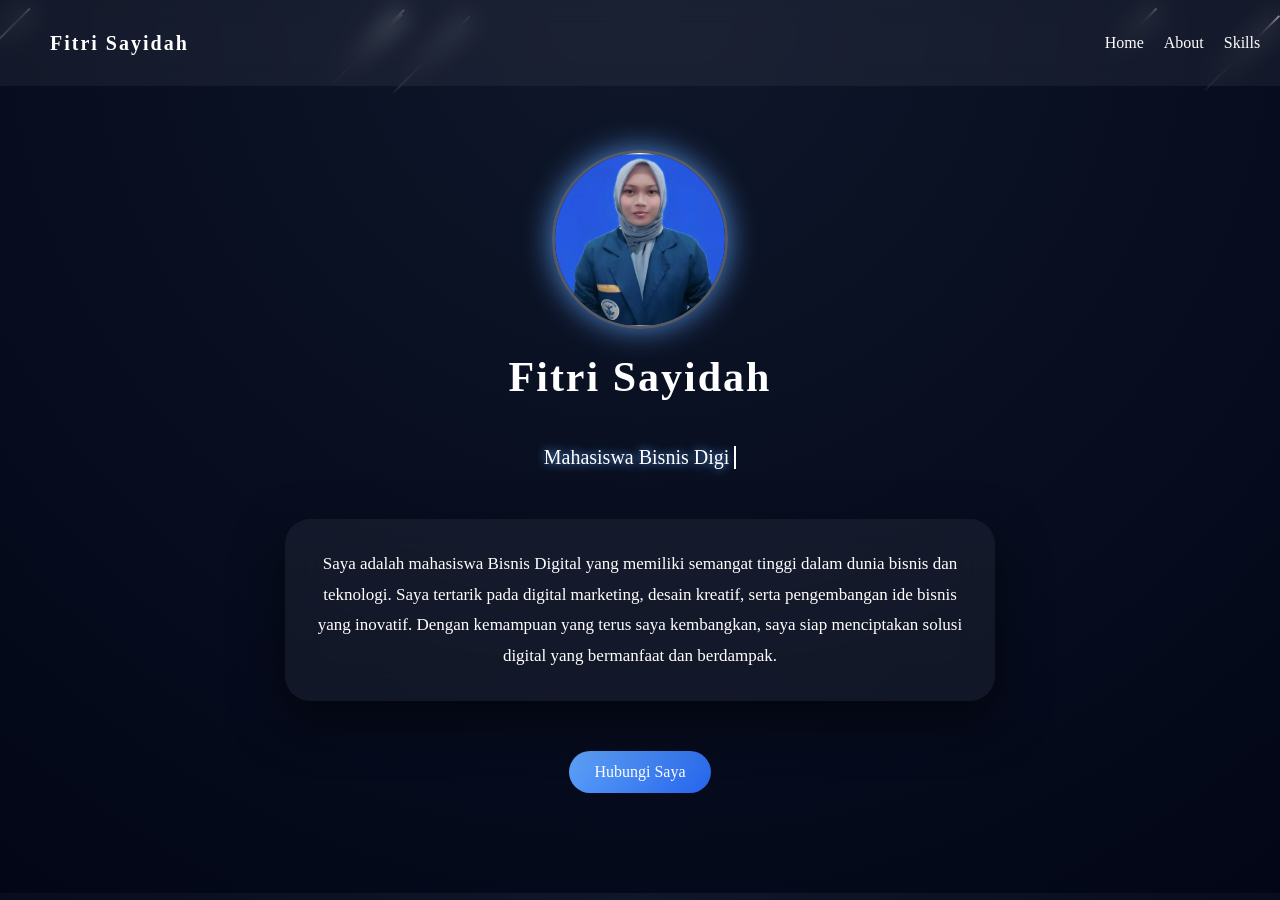
<file: index.html>
<!DOCTYPE html> <html lang="id"> <head> <meta charset="UTF-8"> <title>Home - Fitri</title> <link rel="stylesheet" href="style.css"> <style> body { font-family: "Times New Roman", serif; background: radial-gradient(circle at top, #0f172a, #020617); overflow-x: hidden; color: white; } /* NAVBAR APPLE STYLE */ nav { position: fixed; width: 100%; top: 0; left: 0; padding: 15px 50px; display: flex; justify-content: space-between; align-items: center; background: rgba(255,255,255,0.05); backdrop-filter: blur(12px); z-index: 999; } nav h2 { font-size: 20px; letter-spacing: 2px; } nav ul { display: flex; gap: 20px; list-style: none; } nav a { color: white; text-decoration: none; transition: 0.3s; } nav a:hover { color: #60a5fa; } /* BINTANG */ .stars { position: fixed; width: 100%; height: 100%; pointer-events: none; } .star { position: absolute; width: 2px; height: 100px; background: linear-gradient(white, transparent); transform: rotate(45deg); animation: fall linear infinite; } @keyframes fall { 0% { transform: translateY(-100px) translateX(0) rotate(45deg); opacity:1;} 100% { transform: translateY(900px) translateX(300px) rotate(45deg); opacity:0;} } /* HERO */ .hero { text-align: center; padding-top: 150px; } .hero img { width: 170px; border-radius: 50%; border: 3px solid rgba(255,255,255,0.3); box-shadow: 0 0 30px rgba(96,165,250,0.8); transition: 0.4s; } .hero img:hover { transform: scale(1.05); } .hero h1 { margin-top: 20px; font-size: 42px; letter-spacing: 2px; } /* TEXT KETIK */ #typing { font-size: 20px; margin-top: 10px; border-right: 2px solid white; display: inline-block; padding-right: 5px; animation: blink 0.7s infinite; text-shadow: 0 0 10px #60a5fa; } @keyframes blink { 50% { border-color: transparent; } } /* DESKRIPSI GLASS */ .desc { max-width: 650px; margin: 30px auto; font-size: 17px; line-height: 1.8; background: rgba(255,255,255,0.05); padding: 30px; border-radius: 25px; backdrop-filter: blur(20px); box-shadow: 0 20px 50px rgba(0,0,0,0.5); transition: 0.4s; } .desc:hover { transform: translateY(-5px); } /* BUTTON */ .btn { display: inline-block; margin-top: 20px; padding: 12px 25px; border-radius: 30px; background: linear-gradient(135deg, #60a5fa, #2563eb); color: white; text-decoration: none; transition: 0.3s; } .btn:hover { transform: scale(1.1); } /* ANIMASI MASUK */ .fade-in { animation: fade 1.2s ease-in; } @keyframes fade { from { opacity:0; transform:translateY(40px);} to { opacity:1; transform:translateY(0);} } </style> </head> <body class="fade-in"> <!-- BINTANG --> <div class="stars" id="stars"></div> <nav> <h2>Fitri Sayidah</h2> <ul> <li><a href="index.html">Home</a></li> <li><a href="about.html">About</a></li> <li><a href="skills.html">Skills</a></li> <li><a href="contact.html">Contact</a></li> </ul> </nav> <section class="hero"> <img src="foto1.jpeg"> <h1>Fitri Sayidah</h1> <!-- TEXT KETIK --> <p id="typing"></p> <div class="desc"> Saya adalah mahasiswa Bisnis Digital yang memiliki semangat tinggi dalam dunia bisnis dan teknologi. Saya tertarik pada digital marketing, desain kreatif, serta pengembangan ide bisnis yang inovatif. Dengan kemampuan yang terus saya kembangkan, saya siap menciptakan solusi digital yang bermanfaat dan berdampak. </div> <a href="contact.html" class="btn">Hubungi Saya</a> </section> <!-- SCRIPT BINTANG --> <script> const starsContainer = document.getElementById("stars"); function createStar() { const star = document.createElement("div"); star.classList.add("star"); star.style.left = Math.random() * window.innerWidth + "px"; star.style.animationDuration = (Math.random() * 3 + 2) + "s"; star.style.height = (Math.random() * 80 + 50) + "px"; starsContainer.appendChild(star); setTimeout(() => { star.remove(); }, 5000); } setInterval(createStar, 200); </script> <!-- SCRIPT TYPING --> <script> const texts = [ "Mahasiswa Bisnis Digital 💻", "Kreatif & Inovatif 🎨", "Public Speaker 🎤", "Siap Berkarya 🚀" ]; let count = 0; let index = 0; let currentText = ""; let letter = ""; function type() { if (count === texts.length) { count = 0; } currentText = texts[count]; letter = currentText.slice(0, ++index); document.getElementById("typing").textContent = letter; if (letter.length === currentText.length) { setTimeout(() => { index = 0; count++; setTimeout(type, 300); }, 1500); } else { setTimeout(type, 60); } } type(); </script> </body> </html>
</file>
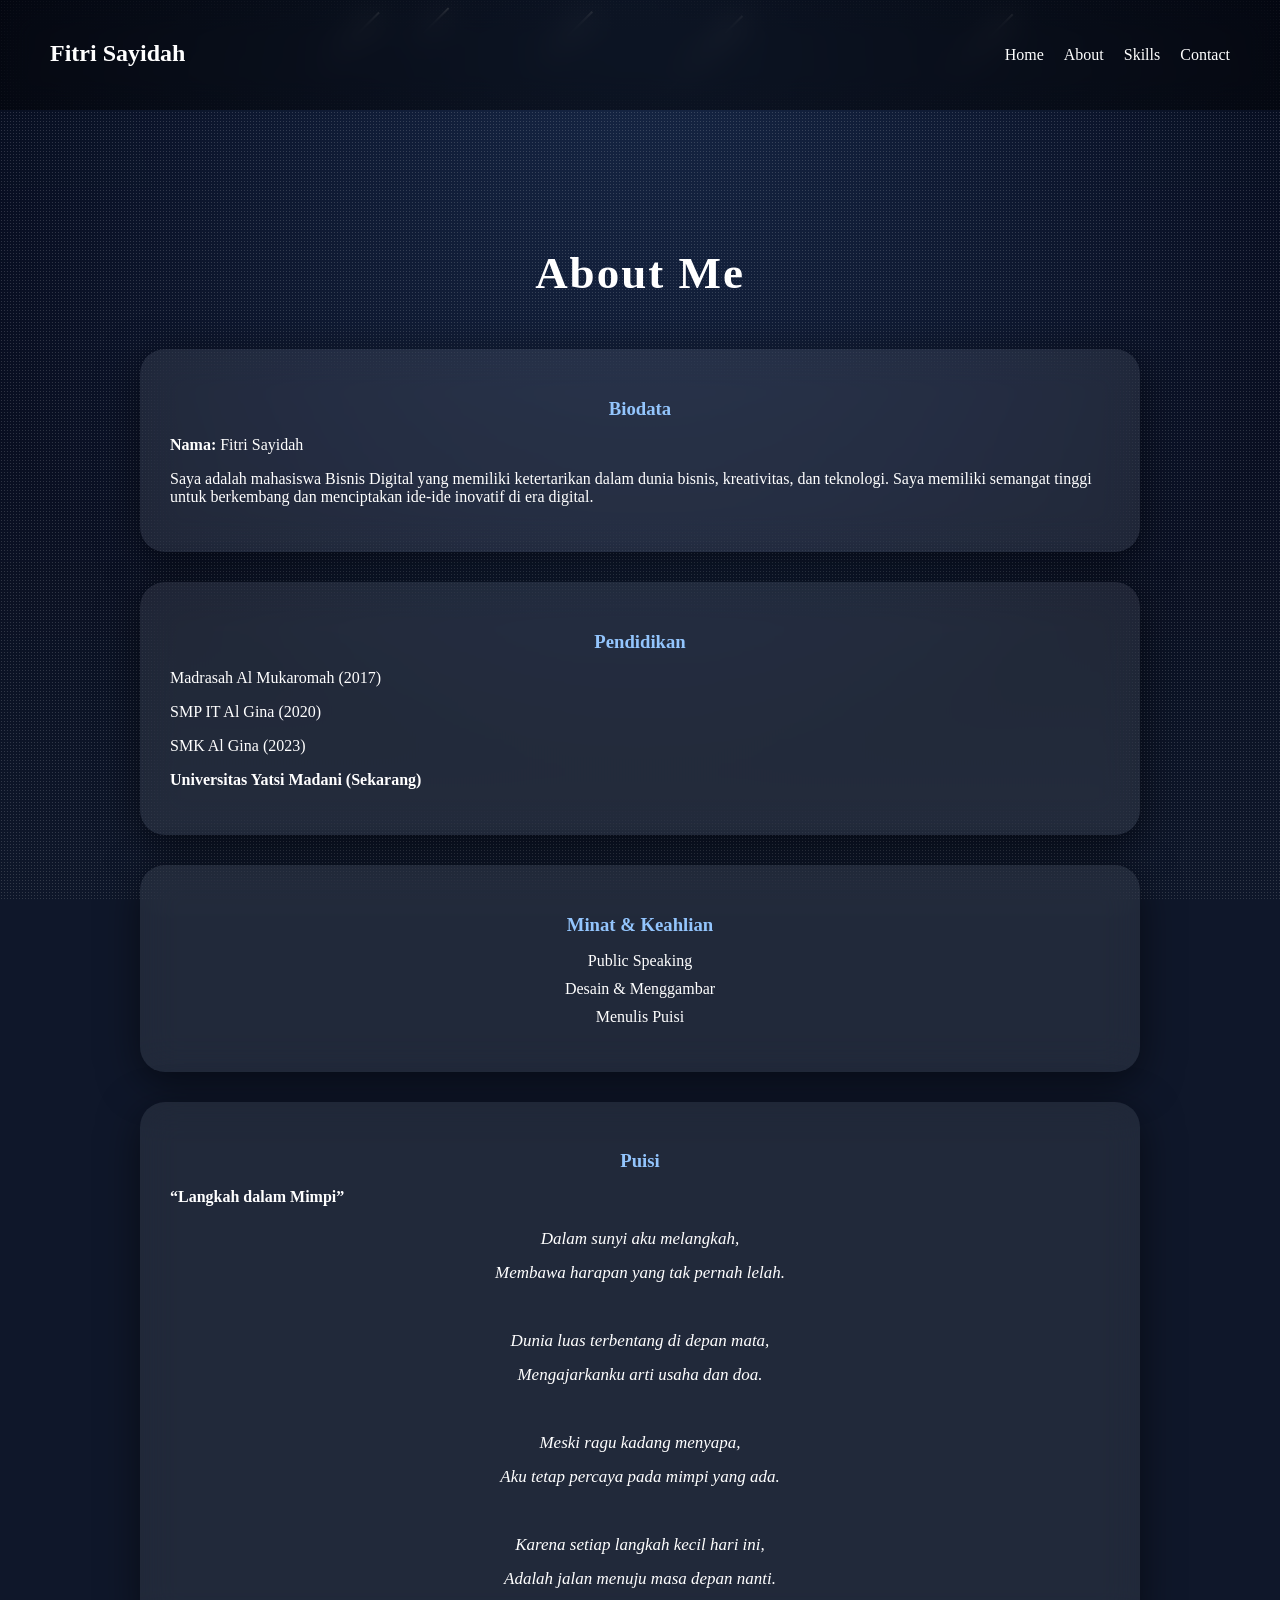
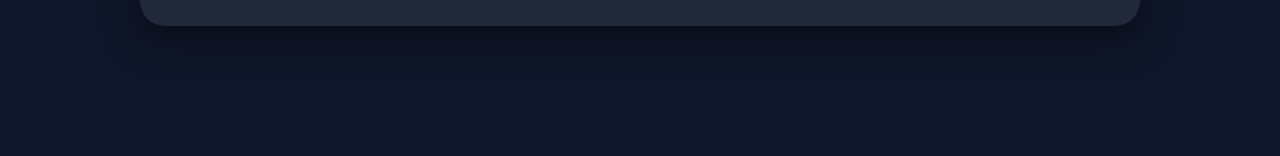
<file: about.html>
<!DOCTYPE html>
<html lang="id">
<head>
<meta charset="UTF-8">
<title>About</title>

<link rel="stylesheet" href="style.css">

<!-- AOS ANIMATION -->
<link href="https://unpkg.com/aos@2.3.1/dist/aos.css" rel="stylesheet">

<style>
body {
  font-family: "Times New Roman", serif;
  color: white;
  margin: 0;
  overflow-x: hidden;
}

/* BACKGROUND LANGIT MALAM + AWAN */
.parallax {
  background: 
    linear-gradient(to bottom, rgba(2,6,23,0.9), rgba(15,23,42,0.95)),
    url('https://images.unsplash.com/photo-1534081333815-ae5019106622');
  
  min-height: 100vh;
  background-attachment: fixed;
  background-size: cover;
  background-position: center;
  position: fixed;
  width: 100%;
  z-index: -1;
}

/* BINTANG HALUS */
.parallax::after {
  content: "";
  position: absolute;
  width: 100%;
  height: 100%;
  background: radial-gradient(white 1px, transparent 1px);
  background-size: 3px 3px;
  opacity: 0.15;
}

/* CAHAYA LANGIT */
.parallax::before {
  content: "";
  position: absolute;
  width: 100%;
  height: 100%;
  background: radial-gradient(circle at top, rgba(96,165,250,0.2), transparent 70%);
}

/* ⭐ CONTAINER BINTANG JATUH */
.stars {
  position: fixed;
  width: 100%;
  height: 100%;
  top: 0;
  left: 0;
  pointer-events: none;
  z-index: 0;
}

/* ⭐ BINTANG JATUH */
.star {
  position: absolute;
  width: 2px;
  height: 100px;
  background: linear-gradient(white, transparent);
  opacity: 0.9;
  transform: rotate(45deg);
  animation: fall linear infinite;
}

/* ANIMASI BINTANG */
@keyframes fall {
  0% {
    transform: translateY(-100px) translateX(0) rotate(45deg);
    opacity: 1;
  }
  100% {
    transform: translateY(900px) translateX(300px) rotate(45deg);
    opacity: 0;
  }
}

/* CONTAINER */
section {
  padding: 100px 20px;
  max-width: 1000px;
  margin: auto;
  position: relative;
  z-index: 2;
}

/* JUDUL */
h1 {
  text-align: center;
  font-size: 45px;
  margin-bottom: 50px;
  letter-spacing: 2px;
}

/* CARD GLASS */
.box {
  background: rgba(255,255,255,0.08);
  backdrop-filter: blur(18px);
  padding: 30px;
  border-radius: 25px;
  margin-bottom: 30px;
  box-shadow: 0 10px 40px rgba(0,0,0,0.5);
  transition: 0.4s;
}

/* HOVER */
.box:hover {
  transform: scale(1.04);
}

/* SUB */
h3 {
  text-align: center;
  margin-bottom: 15px;
  color: #93c5fd;
}

/* LIST */
ul {
  list-style: none;
  padding: 0;
  text-align: center;
}

ul li {
  margin: 10px 0;
}

/* PUISI */
.puisi {
  text-align: center;
  font-style: italic;
  line-height: 2;
  font-size: 17px;
}

/* NAV */
nav {
  display: flex;
  justify-content: space-between;
  padding: 20px 50px;
  background: rgba(0,0,0,0.5);
  backdrop-filter: blur(15px);
  position: relative;
  z-index: 2;
}

nav ul {
  display: flex;
  gap: 20px;
}

nav a {
  color: white;
  text-decoration: none;
  transition: 0.3s;
}

nav a:hover {
  color: #60a5fa;
}
</style>

</head>

<body>

<!-- BACKGROUND -->
<div class="parallax"></div>

<!-- ⭐ BINTANG JATUH -->
<div class="stars" id="stars"></div>

<!-- NAV -->
<nav>
  <h2>Fitri Sayidah</h2>
  <ul>
    <li><a href="index.html">Home</a></li>
    <li><a href="about.html">About</a></li>
    <li><a href="skills.html">Skills</a></li>
    <li><a href="contact.html">Contact</a></li>
  </ul>
</nav>

<section>

<h1 data-aos="fade-down">About Me</h1>

<div class="box" data-aos="fade-right">
  <h3>Biodata</h3>
  <p><b>Nama:</b> Fitri Sayidah</p>
  <p>
    Saya adalah mahasiswa Bisnis Digital yang memiliki ketertarikan dalam dunia bisnis, kreativitas, dan teknologi.
    Saya memiliki semangat tinggi untuk berkembang dan menciptakan ide-ide inovatif di era digital.
  </p>
</div>

<div class="box" data-aos="fade-left">
  <h3>Pendidikan</h3>
  <p>Madrasah Al Mukaromah (2017)</p>
  <p>SMP IT Al Gina (2020)</p>
  <p>SMK Al Gina (2023)</p>
  <p><b>Universitas Yatsi Madani (Sekarang)</b></p>
</div>

<div class="box" data-aos="fade-right">
  <h3>Minat & Keahlian</h3>
  <ul>
    <li>Public Speaking</li>
    <li> Desain & Menggambar</li>
    <li> Menulis Puisi</li>
  </ul>
</div>

<div class="box" data-aos="zoom-in">
  <h3>Puisi</h3>
  <p><b>“Langkah dalam Mimpi”</b></p>

  <div class="puisi">
    Dalam sunyi aku melangkah,<br>
    Membawa harapan yang tak pernah lelah.<br><br>

    Dunia luas terbentang di depan mata,<br>
    Mengajarkanku arti usaha dan doa.<br><br>

    Meski ragu kadang menyapa,<br>
    Aku tetap percaya pada mimpi yang ada.<br><br>

    Karena setiap langkah kecil hari ini,<br>
    Adalah jalan menuju masa depan nanti.
  </div>
</div>

</section>

<!-- AOS SCRIPT -->
<script src="https://unpkg.com/aos@2.3.1/dist/aos.js"></script>
<script>
AOS.init({
  duration: 1000,
  once: true
});

/* ⭐ SCRIPT BINTANG JATUH */
const starsContainer = document.getElementById("stars");

function createStar() {
  const star = document.createElement("div");
  star.classList.add("star");

  star.style.left = Math.random() * window.innerWidth + "px";
  star.style.animationDuration = (Math.random() * 3 + 2) + "s";
  star.style.height = (Math.random() * 80 + 50) + "px";

  starsContainer.appendChild(star);

  setTimeout(() => {
    star.remove();
  }, 5000);
}

setInterval(createStar, 300);
</script>

</body>
</html>
</file>
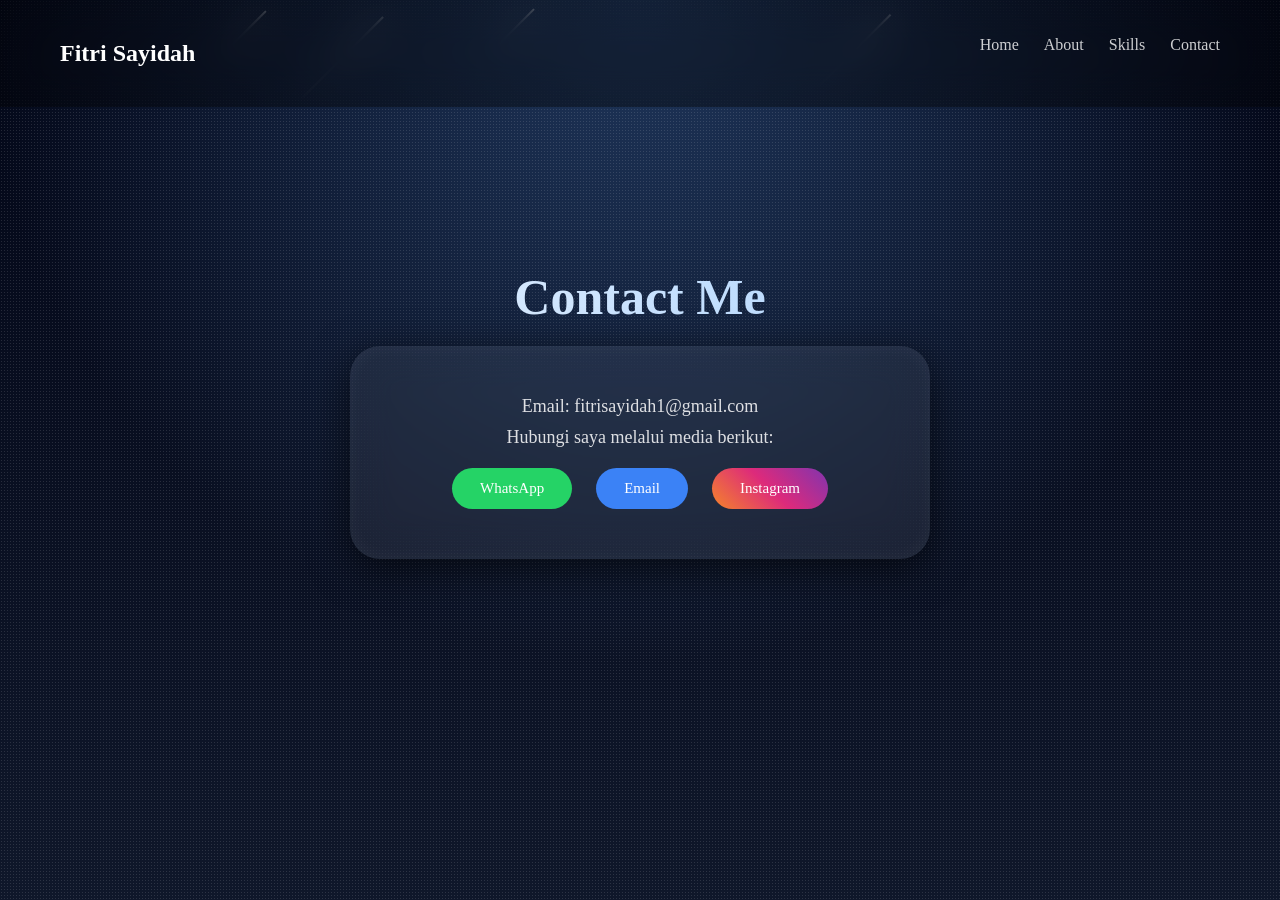
<file: contact.html>
<!DOCTYPE html>
<html lang="id">
<head>
<meta charset="UTF-8">
<title>Contact</title>
<link rel="stylesheet" href="style.css">

<style>
body {
  font-family: "Times New Roman", serif;
  margin: 0;
  color: white;
  overflow-x: hidden;
}

/* BACKGROUND APPLE STYLE */
.bg {
  position: fixed;
  width: 100%;
  height: 100%;
  background: 
    radial-gradient(circle at top, rgba(96,165,250,0.3), transparent 60%),
    linear-gradient(to bottom, #020617, #0f172a);
  z-index: -2;
}

/* BINTANG HALUS */
.bg::after {
  content: "";
  position: absolute;
  width: 100%;
  height: 100%;
  background: radial-gradient(white 1px, transparent 1px);
  background-size: 3px 3px;
  opacity: 0.12;
}

/* ⭐ BINTANG JATUH */
.stars {
  position: fixed;
  width: 100%;
  height: 100%;
  pointer-events: none;
  z-index: -1;
}

.star {
  position: absolute;
  width: 2px;
  height: 100px;
  background: linear-gradient(white, transparent);
  transform: rotate(45deg);
  animation: fall linear infinite;
}

@keyframes fall {
  0% {
    transform: translateY(-100px) translateX(0) rotate(45deg);
    opacity: 1;
  }
  100% {
    transform: translateY(900px) translateX(300px) rotate(45deg);
    opacity: 0;
  }
}

/* NAV */
nav {
  display: flex;
  justify-content: space-between;
  padding: 20px 60px;
  background: rgba(0,0,0,0.4);
  backdrop-filter: blur(20px);
}

nav ul {
  display: flex;
  gap: 25px;
}

nav a {
  color: white;
  text-decoration: none;
  opacity: 0.8;
}

nav a:hover {
  color: #60a5fa;
  opacity: 1;
}

/* SECTION */
section {
  padding: 120px 20px;
  text-align: center;
}

/* JUDUL APPLE STYLE */
h1 {
  font-size: 50px;
  margin-bottom: 20px;
  background: linear-gradient(to right, #ffffff, #93c5fd);
  -webkit-background-clip: text;
  -webkit-text-fill-color: transparent;
}

/* BOX */
.contact-box {
  background: rgba(255,255,255,0.06);
  backdrop-filter: blur(20px);
  padding: 40px;
  border-radius: 30px;
  max-width: 500px;
  margin: auto;
  box-shadow: 
    0 10px 40px rgba(0,0,0,0.6),
    inset 0 0 20px rgba(255,255,255,0.05);
  transition: 0.4s;
}

/* GLOW EFFECT */
.contact-box:hover {
  box-shadow: 
    0 20px 60px rgba(0,0,0,0.8),
    0 0 30px rgba(96,165,250,0.4);
}

/* TEXT */
.contact-box p {
  margin: 10px 0;
  font-size: 18px;
  opacity: 0.85;
}

/* BUTTON */
.btn {
  display: inline-block;
  margin: 10px;
  padding: 12px 28px;
  border-radius: 30px;
  text-decoration: none;
  color: white;
  transition: 0.3s;
  font-size: 15px;
}

/* WA */
.wa {
  background: #25D366;
}

/* IG */
.ig {
  background: linear-gradient(45deg, #f58529, #dd2a7b, #8134af);
}

/* EMAIL */
.email {
  background: #3b82f6;
}

/* HOVER GLOW */
.btn:hover {
  transform: translateY(-5px) scale(1.05);
  box-shadow: 0 0 20px rgba(255,255,255,0.4);
}

/* ANIMASI */
.fade-in {
  animation: fade 1s ease-in;
}

@keyframes fade {
  from {
    opacity: 0;
    transform: translateY(30px);
  }
  to {
    opacity: 1;
    transform: translateY(0);
  }
}
</style>

</head>

<body class="fade-in">

<!-- BACKGROUND -->
<div class="bg"></div>

<!-- BINTANG -->
<div class="stars" id="stars"></div>

<nav>
  <h2>Fitri Sayidah</h2>
  <ul>
    <li><a href="index.html">Home</a></li>
    <li><a href="about.html">About</a></li>
    <li><a href="skills.html">Skills</a></li>
    <li><a href="contact.html">Contact</a></li>
  </ul>
</nav>

<section>

  <h1>Contact Me</h1>

  <div class="contact-box">
    <p>Email: fitrisayidah1@gmail.com</p>
    <p>Hubungi saya melalui media berikut:</p>

    <a href="https://wa.me/qr/J6GIGWQFZRQAE1" target="_blank" class="btn wa">
      WhatsApp
    </a>

    <a href="mailto:fitrisayidah1@gmail.com" class="btn email">
      Email
    </a>

    <a href="https://www.instagram.com/si_sayidah?igsh=Z2h0YW9lajlybnB3" target="_blank" class="btn ig">
      Instagram
    </a>
  </div>

</section>

<!-- SCRIPT BINTANG -->
<script>
const starsContainer = document.getElementById("stars");

function createStar() {
  const star = document.createElement("div");
  star.classList.add("star");

  star.style.left = Math.random() * window.innerWidth + "px";
  star.style.animationDuration = (Math.random() * 3 + 2) + "s";
  star.style.height = (Math.random() * 80 + 50) + "px";

  starsContainer.appendChild(star);

  setTimeout(() => {
    star.remove();
  }, 5000);
}

setInterval(createStar, 250);
</script>

</body>
</html>
</file>
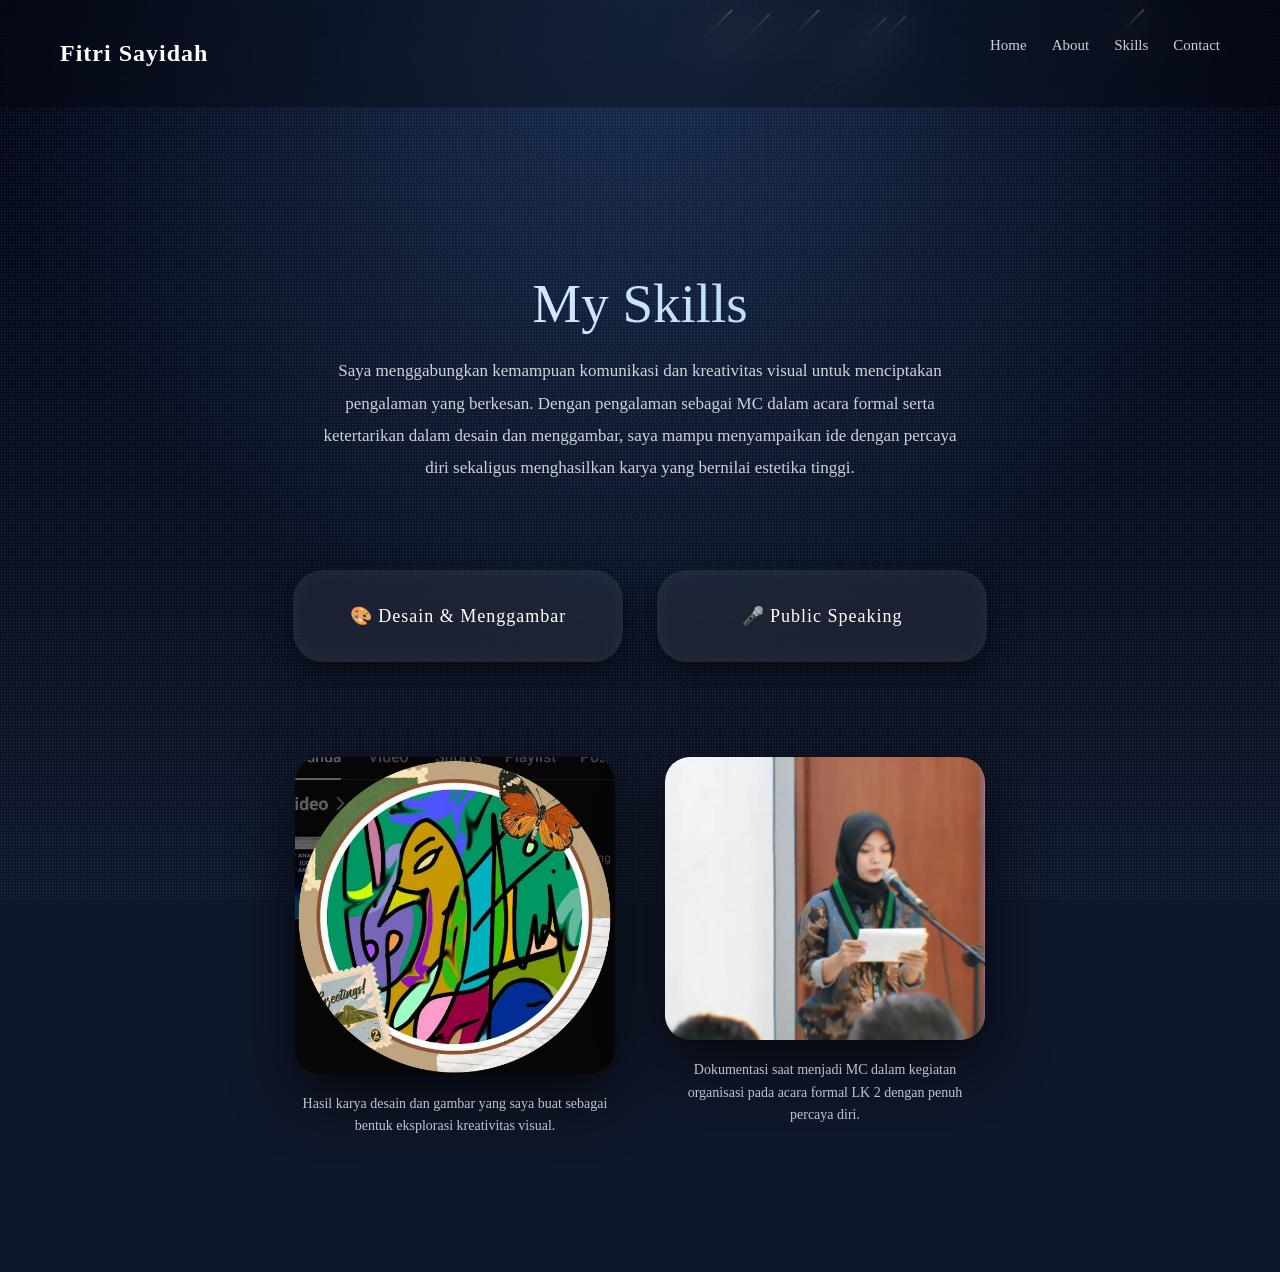
<file: skills.html>
<!DOCTYPE html>
<html lang="id">
<head>
<meta charset="UTF-8">
<title>Skills</title>
<link rel="stylesheet" href="style.css">

<style>
body {
  font-family: "Times New Roman", serif;
  margin: 0;
  color: white;
  overflow-x: hidden;
}

/* BACKGROUND APPLE STYLE */
.bg {
  position: fixed;
  width: 100%;
  height: 100%;
  background: 
    radial-gradient(circle at top, rgba(96,165,250,0.25), transparent 60%),
    linear-gradient(to bottom, #020617, #0f172a);
  z-index: -2;
}

/* BINTANG HALUS */
.bg::after {
  content: "";
  position: absolute;
  width: 100%;
  height: 100%;
  background: radial-gradient(white 1px, transparent 1px);
  background-size: 3px 3px;
  opacity: 0.12;
}

/* ⭐ BINTANG JATUH */
.stars {
  position: fixed;
  width: 100%;
  height: 100%;
  pointer-events: none;
  z-index: -1;
}

.star {
  position: absolute;
  width: 2px;
  height: 100px;
  background: linear-gradient(white, transparent);
  transform: rotate(45deg);
  animation: fall linear infinite;
}

@keyframes fall {
  0% {
    transform: translateY(-100px) translateX(0) rotate(45deg);
    opacity: 1;
  }
  100% {
    transform: translateY(900px) translateX(300px) rotate(45deg);
    opacity: 0;
  }
}

/* NAV */
nav {
  display: flex;
  justify-content: space-between;
  padding: 20px 60px;
  background: rgba(0,0,0,0.3);
  backdrop-filter: blur(20px);
}

nav h2 {
  letter-spacing: 1px;
}

nav ul {
  display: flex;
  gap: 25px;
}

nav a {
  color: white;
  text-decoration: none;
  font-size: 15px;
  opacity: 0.8;
}

nav a:hover {
  opacity: 1;
  color: #60a5fa;
}

/* SECTION */
section {
  padding: 120px 20px;
  max-width: 1100px;
  margin: auto;
  text-align: center;
}

/* JUDUL APPLE STYLE */
h1 {
  font-size: 55px;
  font-weight: 500;
  margin-bottom: 20px;
  background: linear-gradient(to right, #ffffff, #93c5fd);
  -webkit-background-clip: text;
  -webkit-text-fill-color: transparent;
}

/* DESKRIPSI */
.desc {
  max-width: 650px;
  margin: auto;
  margin-bottom: 70px;
  opacity: 0.8;
  line-height: 1.9;
  font-size: 17px;
}

/* CARD PREMIUM */
.card {
  background: rgba(255,255,255,0.06);
  backdrop-filter: blur(20px);
  padding: 35px;
  margin: 15px;
  border-radius: 30px;
  display: inline-block;
  width: 260px;
  transition: 0.4s;
  box-shadow: 
    0 10px 30px rgba(0,0,0,0.5),
    inset 0 0 20px rgba(255,255,255,0.05);
  font-size: 18px;
  letter-spacing: 1px;
}

/* HOVER HALUS */
.card:hover {
  transform: translateY(-10px);
  box-shadow: 
    0 20px 60px rgba(0,0,0,0.7),
    0 0 20px rgba(96,165,250,0.4);
}

/* FOTO */
.foto-container {
  display: flex;
  justify-content: center;
  flex-wrap: wrap;
  gap: 50px;
  margin-top: 80px;
}

.foto-box {
  max-width: 320px;
  transition: 0.4s;
}

.foto-box:hover {
  transform: translateY(-10px);
}

.foto-box img {
  width: 100%;
  border-radius: 25px;
  box-shadow: 0 20px 60px rgba(0,0,0,0.7);
}

.foto-box p {
  margin-top: 15px;
  font-size: 14px;
  opacity: 0.75;
  line-height: 1.6;
}
</style>

</head>

<body>

<!-- BACKGROUND -->
<div class="bg"></div>

<!-- BINTANG -->
<div class="stars" id="stars"></div>

<nav>
  <h2>Fitri Sayidah</h2>
  <ul>
    <li><a href="index.html">Home</a></li>
    <li><a href="about.html">About</a></li>
    <li><a href="skills.html">Skills</a></li>
    <li><a href="contact.html">Contact</a></li>
  </ul>
</nav>

<section>

  <h1>My Skills</h1>

  <p class="desc">
    Saya menggabungkan kemampuan komunikasi dan kreativitas visual untuk menciptakan pengalaman yang berkesan. 
    Dengan pengalaman sebagai MC dalam acara formal serta ketertarikan dalam desain dan menggambar, 
    saya mampu menyampaikan ide dengan percaya diri sekaligus menghasilkan karya yang bernilai estetika tinggi.
  </p>

  <!-- SKILLS -->
  <div class="card">🎨 Desain & Menggambar</div>
  <div class="card">🎤 Public Speaking</div>

  <!-- FOTO -->
  <div class="foto-container">

    <div class="foto-box">
      <img src="foto G2.jpeg">
      <p>Hasil karya desain dan gambar yang saya buat sebagai bentuk eksplorasi kreativitas visual.</p>
    </div>

    <div class="foto-box">
      <img src="foto G3.jpeg">
      <p>Dokumentasi saat menjadi MC dalam kegiatan organisasi pada acara formal LK 2 dengan penuh percaya diri.</p>
    </div>

  </div>

</section>

<!-- SCRIPT BINTANG -->
<script>
const starsContainer = document.getElementById("stars");

function createStar() {
  const star = document.createElement("div");
  star.classList.add("star");

  star.style.left = Math.random() * window.innerWidth + "px";
  star.style.animationDuration = (Math.random() * 3 + 2) + "s";
  star.style.height = (Math.random() * 80 + 50) + "px";

  starsContainer.appendChild(star);

  setTimeout(() => {
    star.remove();
  }, 5000);
}

setInterval(createStar, 250);
</script>

</body>
</html>
</file>
<file: style.css>
body {
  margin: 0;
  font-family: Arial;
  background: #0f172a;
  color: white;
}

/* NAVBAR */
nav {
  display: flex;
  justify-content: space-between;
  padding: 20px;
  background: rgba(0,0,0,0.5);
}

nav ul {
  display: flex;
  gap: 20px;
  list-style: none;
}

nav a {
  color: white;
  text-decoration: none;
}

nav a:hover {
  color: #60a5fa;
}

/* HERO */
.hero {
  text-align: center;
  padding: 100px;
}

.hero img {
  width: 150px;
  border-radius: 50%;
}

/* CARD */
.card {
  background: rgba(255,255,255,0.05);
  padding: 20px;
  margin: 10px;
  border-radius: 10px;
}

/* ANIMASI HALAMAN */
.fade-in {
  animation: fade 0.8s ease-in;
}

@keyframes fade {
  from {
    opacity: 0;
    transform: translateY(20px);
  }
  to {
    opacity: 1;
    transform: translateY(0);
  }
}
</file>
